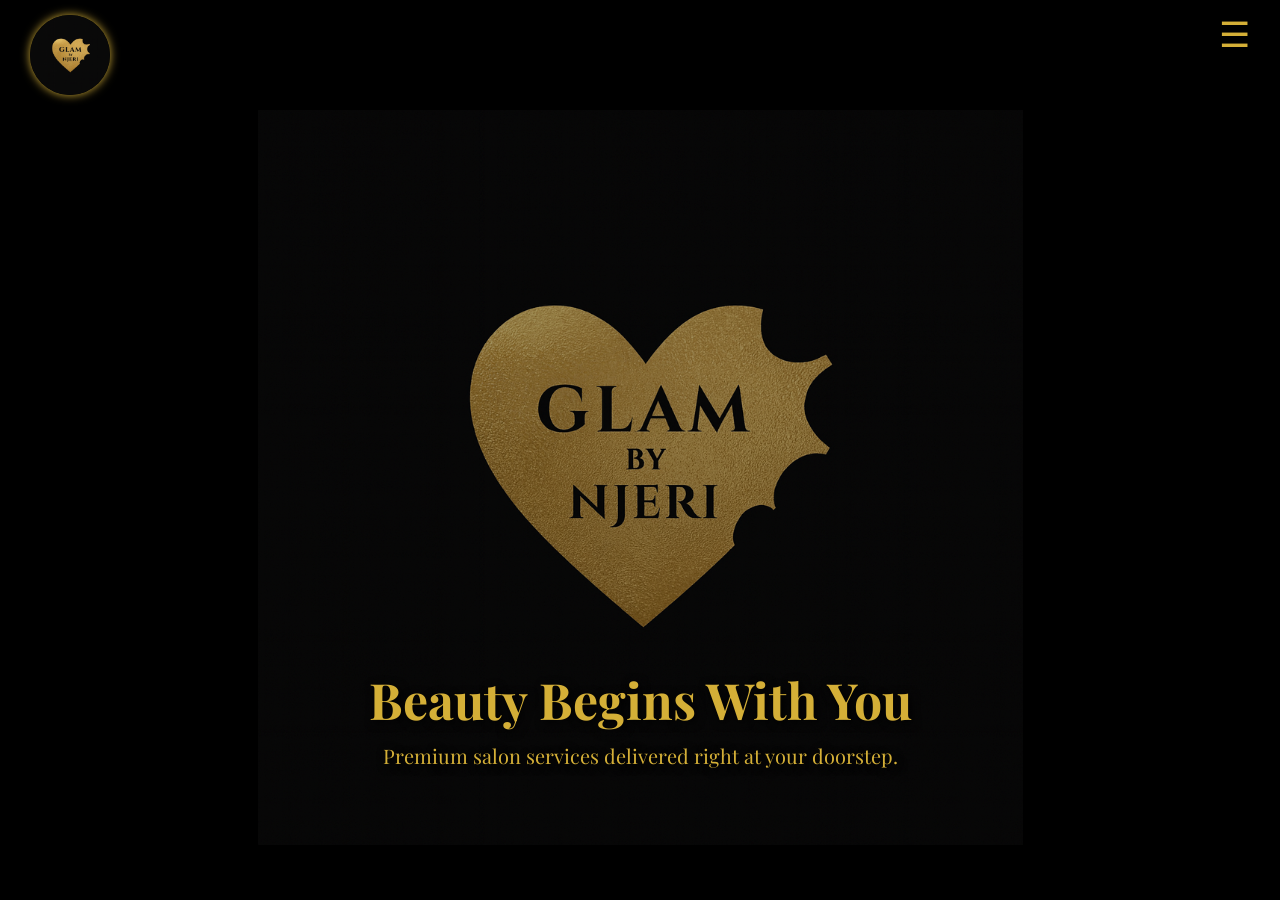
<file: index.html>
<!DOCTYPE html>
<html lang="en">
<head>
    <meta charset="UTF-8">
    <meta name="viewport" content="width=device-width, initial-scale=1.0">
    <title>Home</title>
    <link href="https://fonts.googleapis.com/css2?family=Playfair+Display:wght@500;600;700&family=Poppins:wght@300;400;500&display=swap" rel="stylesheet">
    <link rel="stylesheet" href="style.css">
</head>
<body>

    <!-- Hamburger Menu -->
    <header>
        <div class="logo">
            <img class="pic" src="images/ChatGPT Image Dec 3, 2025, 04_10_17 PM.png" alt="Glam by Njeri Logo">
        </div>
        
        <div class="menu-icon" onclick="toggleMenu()">☰</div>

        <nav id="navMenu">
            <a href="index.html">Home</a>
            <a href="services.html">Services</a>
            <a href="gallery.html">Gallery</a>
            <a href="about.html">About</a>
        </nav>
    </header>

    <!-- Slideshow Section -->
    <section class="hero">
        <div class="slide fade">
            <img  src="images/ChatGPT Image Dec 3, 2025, 04_10_17 PM.png" alt="Logo">
            <div class="text-box">
                <h1>Beauty Begins With You</h1>
                <p>Premium salon services delivered right at your doorstep.</p>
            </div>
        </div>

        <div class="slide fade">
            <img src="images/WhatsApp Image 2025-12-02 at 23.21.01_3aa32fc3.jpg" alt="picture">
        </div>
    </section>

    <script src="script.js"></script>
</body>
</html>
</file>
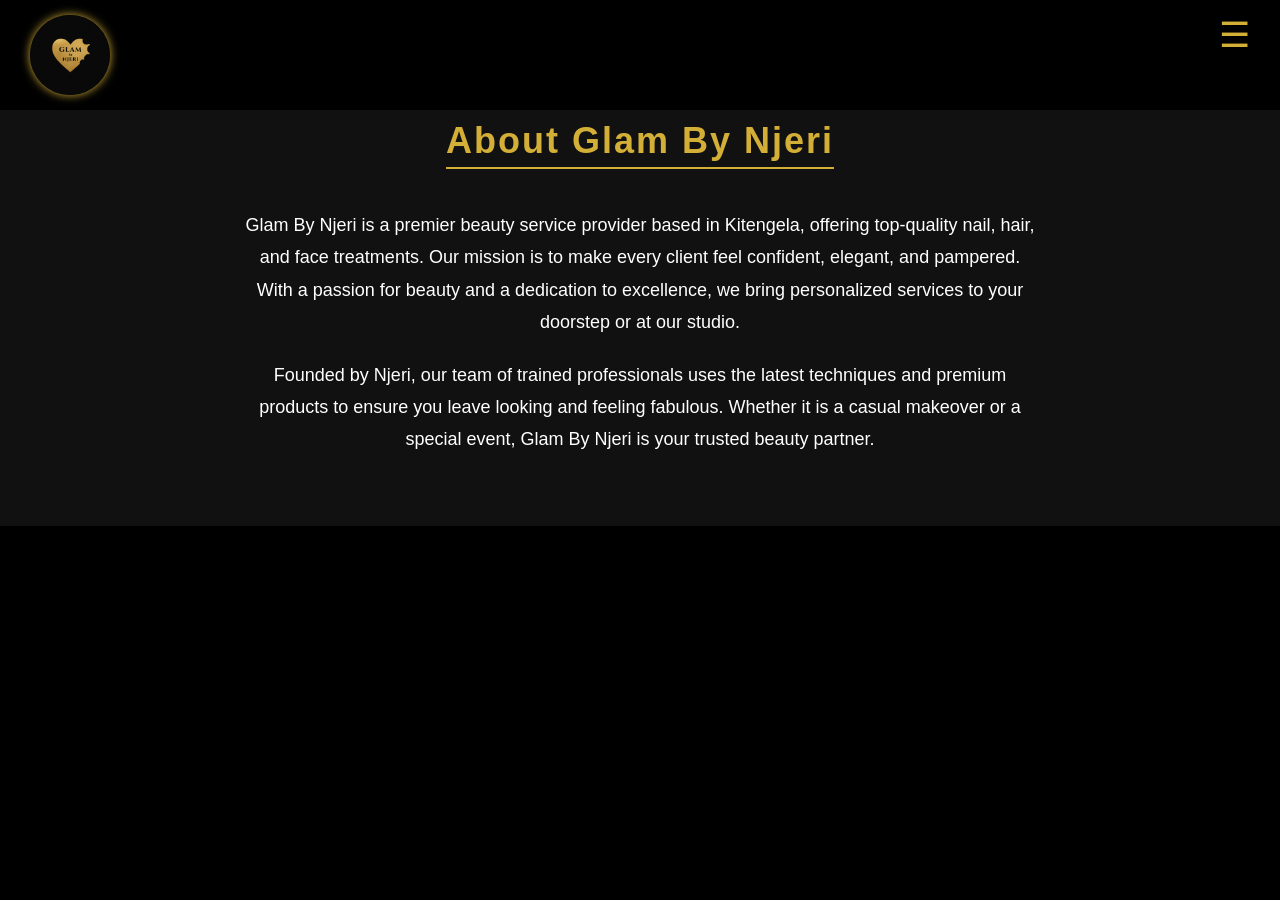
<file: about.html>
<!DOCTYPE html>
<html lang="en">
<head>
    <meta charset="UTF-8">
    <meta name="viewport" content="width=device-width, initial-scale=1.0">
    <title>About</title>
    <link rel="stylesheet" href="style.css">
</head>
<body>

    <header>
        <div class="logo">
            <img class="pic" src="images/ChatGPT Image Dec 3, 2025, 04_10_17 PM.png" alt="Glam by Njeri Logo">
        </div>
        <div class="menu-icon" onclick="toggleMenu()">☰</div>

        <nav id="navMenu">
            <a href="index.html">Home</a>
            <a href="services.html">Services</a>
            <a href="gallery.html">Gallery</a>
            <a href="about.html">About</a>
        </nav>
    </header>

    <section class="about-section">
        <h2>About Glam By Njeri</h2>
        <p style="color: rgb(255, 255, 255);">
            Glam By Njeri is a premier beauty service provider based in Kitengela, offering top-quality nail, hair, and face treatments. 
            Our mission is to make every client feel confident, elegant, and pampered. 
            With a passion for beauty and a dedication to excellence, we bring personalized services to your doorstep or at our studio.
        </p>
        <p style="color: white;">
            Founded by Njeri, our team of trained professionals uses the latest techniques and premium products 
            to ensure you leave looking and feeling fabulous. Whether it is a casual makeover or a special event, Glam By Njeri is your trusted beauty partner.
        </p>
    </section>
    <script src="script.js"></script> 

</body>
</html>
</file>
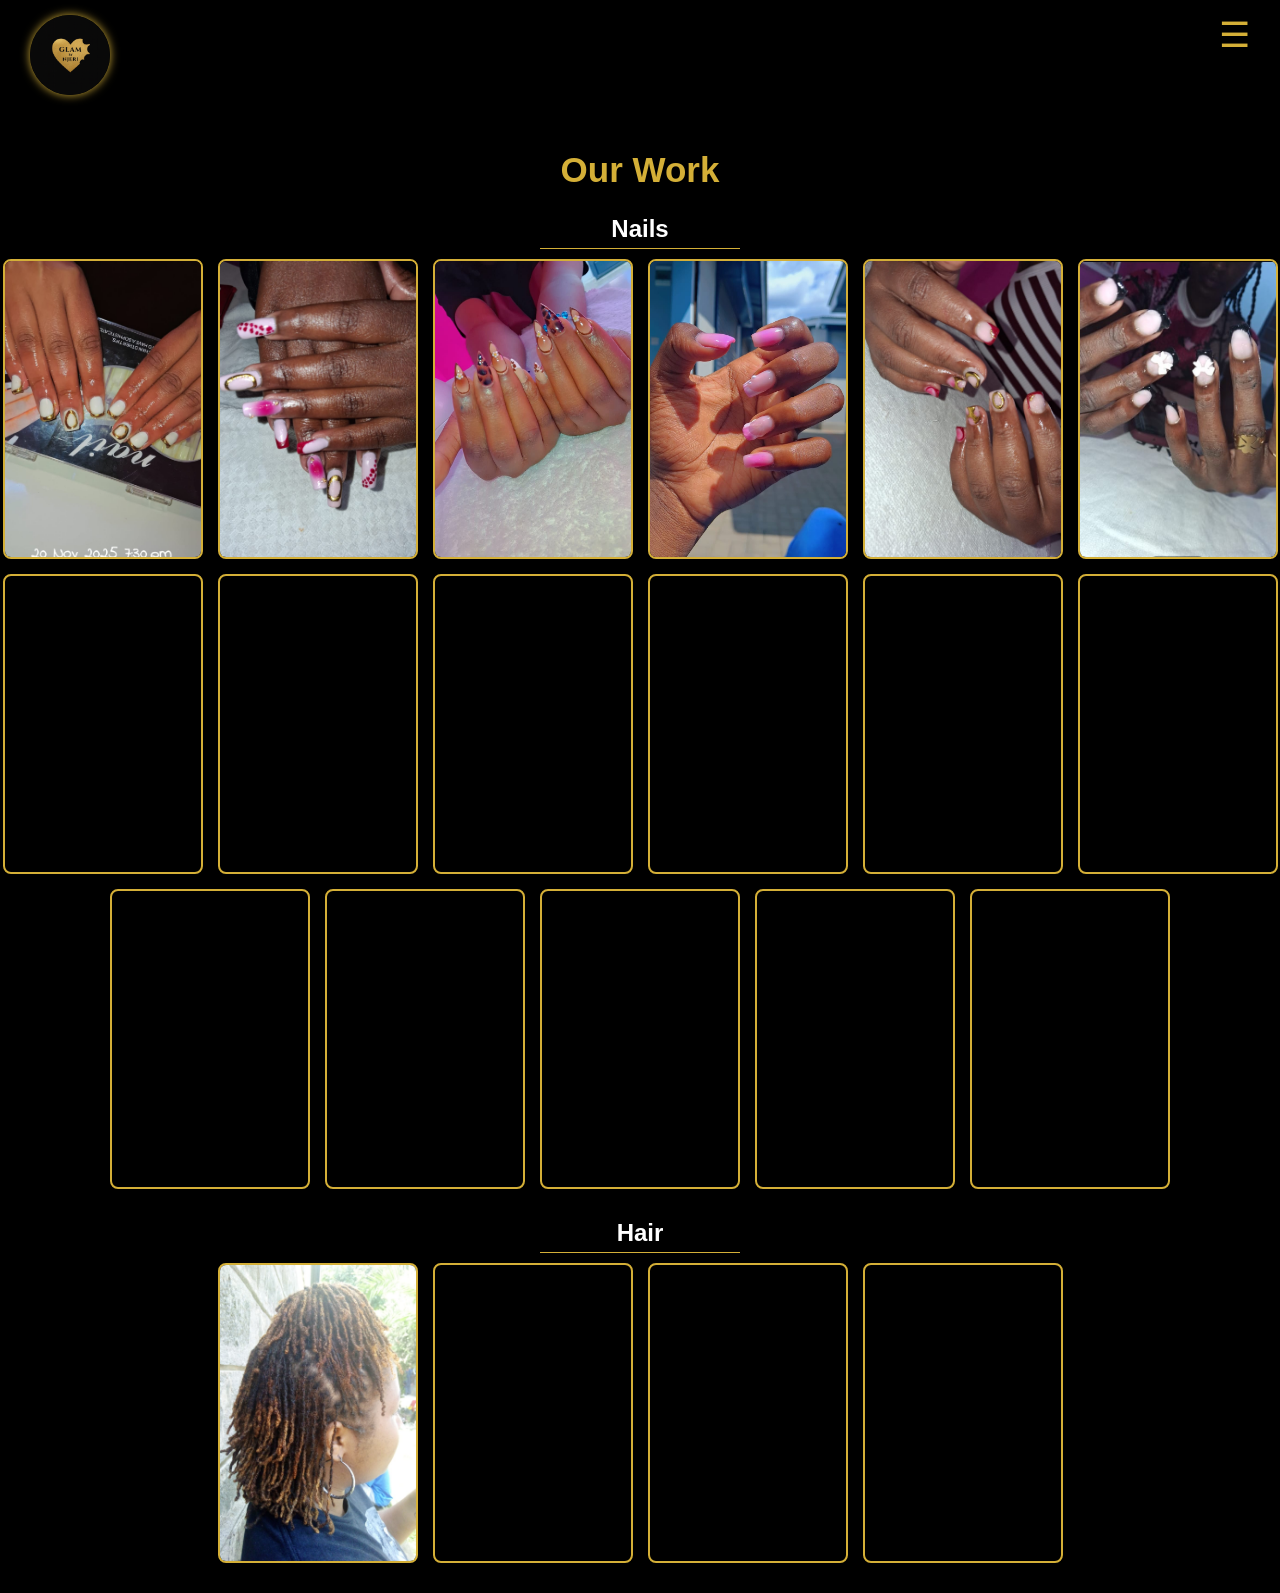
<file: gallery.html>
<!DOCTYPE html>
<html lang="en">
<head>
    <meta charset="UTF-8">
    <meta name="viewport" content="width=device-width, initial-scale=1.0">
    <title>Gallery</title>
    <link rel="stylesheet" href="style.css">
</head>
<body>

    <header>
      <div class="logo">
        <img class="pic" src="images/ChatGPT Image Dec 3, 2025, 04_10_17 PM.png" alt="Glam by Njeri Logo">
    </div>
        <div class="menu-icon" onclick="toggleMenu()">☰</div>

        <nav id="navMenu">
            <a href="index.html">Home</a>
            <a href="services.html">Services</a>
            <a href="gallery.html">Gallery</a>
            <a href="about.html">About</a>
        </nav>
    </header>

    <section class="gallery-section">
        <h2>Our Work</h2>

        <!-- Nails -->
        <h3 class="category-title">Nails</h3>
        <div class="gallery-row">
            <img src="images/IMG-20251202-WA0020.jpg" alt="Nails sample">
            <img src="images/IMG-20251202-WA0021.jpg" alt="Nails sample">
            <img src="images/IMG-20251202-WA0019.jpg" alt="Nails sample">
            <img src="images/IMG-20251202-WA0022.jpg" alt="Nails sample">
            <img src="images/IMG-20251202-WA0023.jpg" alt="Nails sample">
            <img src="images/IMG-20251202-WA0030.jpg" alt="Nails sample">
            <video src="videos/VID-20251202-WA0006.mp4" autoplay muted loop></video>
            <video src="videos/VID-20251202-WA0007.mp4" autoplay muted loop></video>
            <video src="videos/VID-20251202-WA0008.mp4" autoplay muted loop></video>
            <video src="videos/VID-20251202-WA0009.mp4" autoplay muted loop></video>
            <video src="videos/VID-20251202-WA0010.mp4" autoplay muted loop></video>
            <video src="videos/VID-20251202-WA0011.mp4" autoplay muted loop></video>
            <video src="videos/VID-20251202-WA0012.mp4" autoplay muted loop></video>
            <video src="videos/VID-20251202-WA0013.mp4" autoplay muted loop></video>
            <video src="videos/VID-20251202-WA0014.mp4" autoplay muted loop></video>
            <video src="videos/VID-20251202-WA0015.mp4" autoplay muted loop></video>
            <video src="videos/VID-20251202-WA0016.mp4" autoplay muted loop></video>
        </div>

        <!-- Hair -->
        <h3 class="category-title">Hair</h3>
        <div class="gallery-row">
            <img src="images/WhatsApp Image 2025-12-02 at 23.09.33_91f334e3.jpg" alt="Sister Locks">
            <video src="videos/WhatsApp Video 2025-12-02 at 23.01.40_b73971dc.mp4" autoplay muted loop></video>
            <video src="videos/WhatsApp Video 2025-12-02 at 23.07.48_167b7975.mp4" autoplay muted loop></video>
            <video src="videos/WhatsApp Video 2025-12-02 at 23.01.40_39f21e25.mp4" autoplay muted loop></video>
        </div>

       

    </section>

    <script src="script.js"></script>
</body>
</html>
</file>
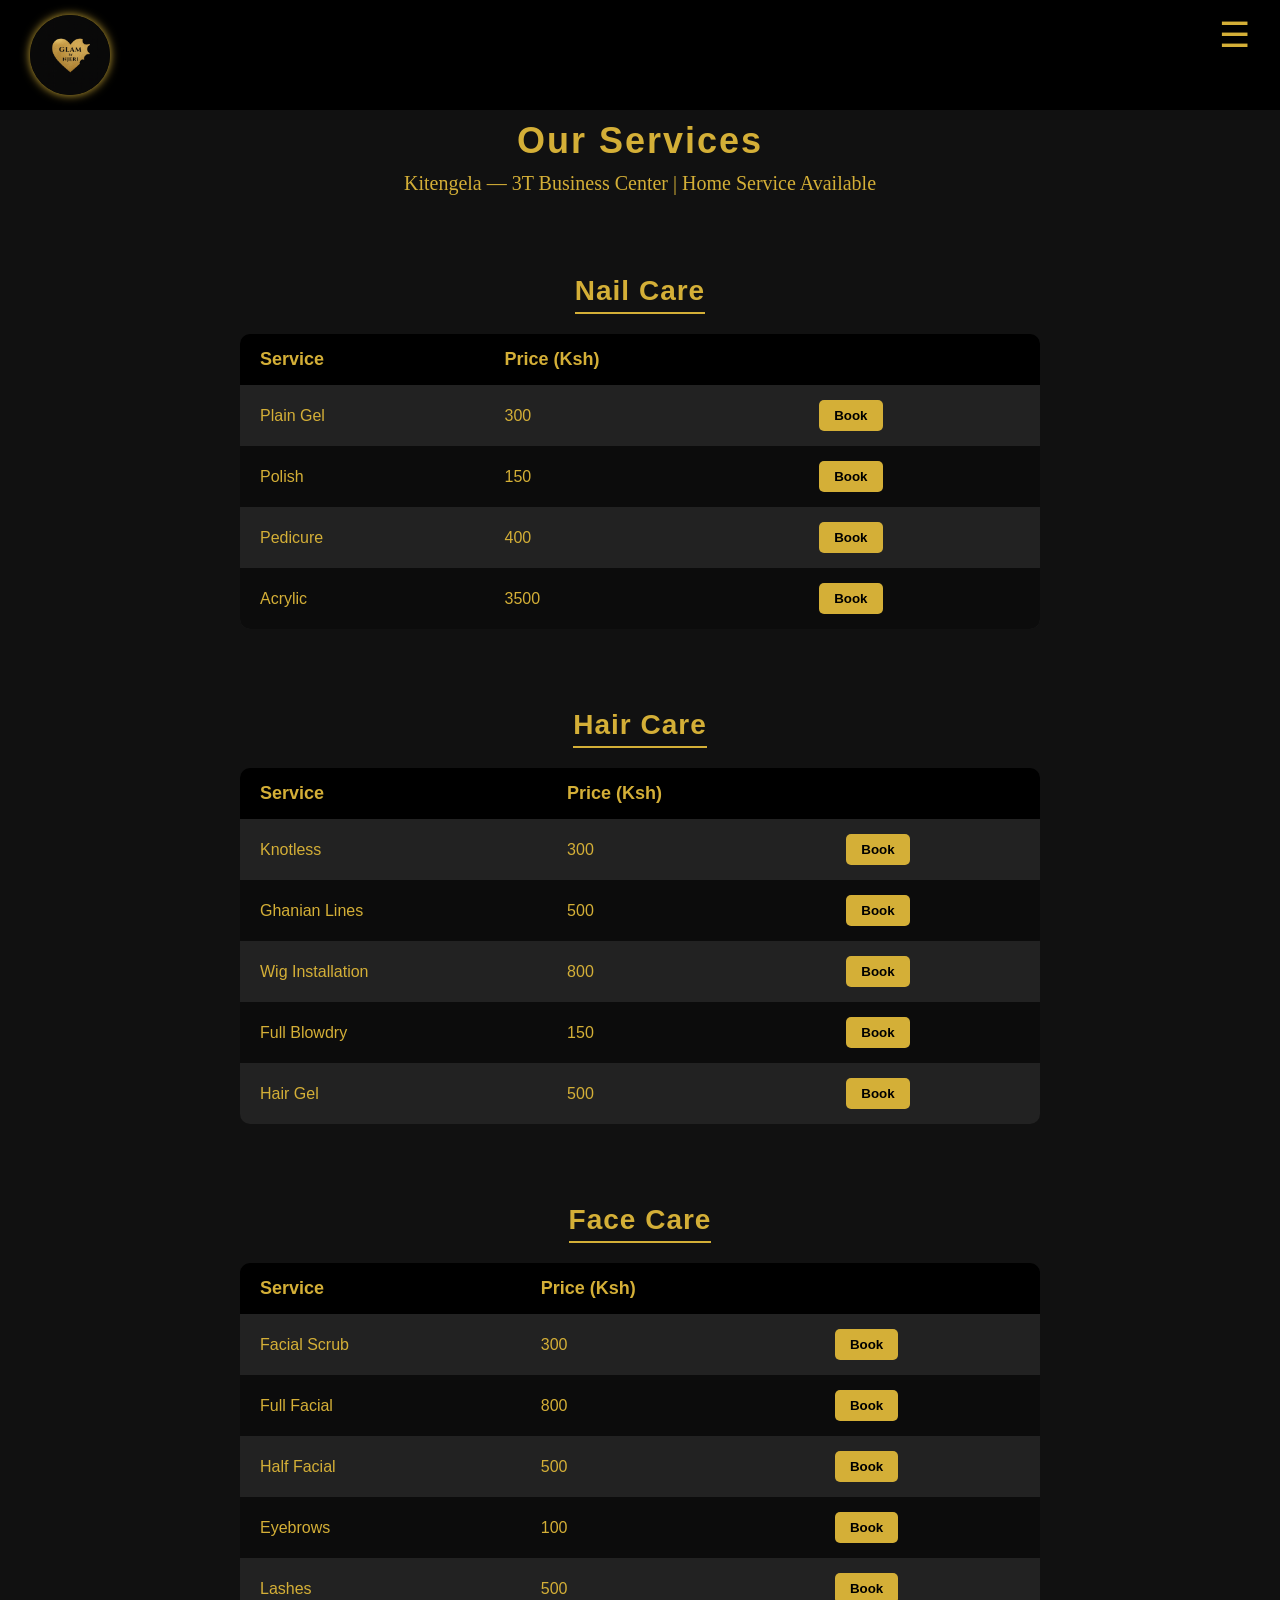
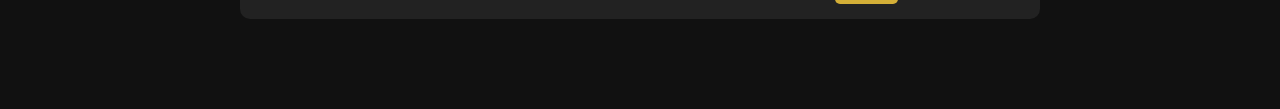
<file: services.html>
<!DOCTYPE html>
<html lang="en">
<head>
    <meta charset="UTF-8">
    <meta name="viewport" content="width=device-width, initial-scale=1.0">
    <title>Services</title>
    <link rel="stylesheet" href="style.css">
</head>
<body>

    <header>
        <div class="logo">
            <img class="pic" src="images/ChatGPT Image Dec 3, 2025, 04_10_17 PM.png" alt="Glam by Njeri Logo">
        </div>
        <div class="menu-icon" onclick="toggleMenu()">☰</div>

        <nav id="navMenu">
            <a href="index.html">Home</a>
            <a href="services.html">Services</a>
            <a href="gallery.html">Gallery</a>
            <a href="about.html">About</a>
        </nav>
    </header>

    <section class="services-section">
        <h2>Our Services</h2>
        <p class="loc">Kitengela — 3T Business Center | Home Service Available</p>

        <!-- Nail Care -->
        <h3>Nail Care</h3>
        <table class="services-table">
            <tr><th>Service</th><th>Price (Ksh)</th><th></th></tr>
            <tr><td>Plain Gel</td><td>300</td><td><button onclick="book('Plain Gel')">Book</button></td></tr>
            <tr><td>Polish</td><td>150</td><td><button onclick="book('Polish')">Book</button></td></tr>
            <tr><td>Pedicure</td><td>400</td><td><button onclick="book('Pedicure')">Book</button></td></tr>
            <tr><td>Acrylic</td><td>3500</td><td><button onclick="book('Acrylic')">Book</button></td></tr>
        </table>

        <!-- Hair Care -->
        <h3>Hair Care</h3>
        <table class="services-table">
            <tr><th>Service</th><th>Price (Ksh)</th><th></th></tr>
            <tr><td>Knotless</td><td>300</td><td><button onclick="book('Knotless')">Book</button></td></tr>
            <tr><td>Ghanian Lines</td><td>500</td><td><button onclick="book('Ghanian Lines')">Book</button></td></tr>
            <tr><td>Wig Installation</td><td>800</td><td><button onclick="book('Wig Installation')">Book</button></td></tr>
            <tr><td>Full Blowdry</td><td>150</td><td><button onclick="book('Full Blowdry')">Book</button></td></tr>
            <tr><td>Hair Gel</td><td>500</td><td><button onclick="book('Hair Gel')">Book</button></td></tr>
        </table>

        <!-- Face Care -->
        <h3>Face Care</h3>
        <table class="services-table">
            <tr><th>Service</th><th>Price (Ksh)</th><th></th></tr>
            <tr><td>Facial Scrub</td><td>300</td><td><button onclick="book('Facial Scrub')">Book</button></td></tr>
            <tr><td>Full Facial</td><td>800</td><td><button onclick="book('Full Facial')">Book</button></td></tr>
            <tr><td>Half Facial</td><td>500</td><td><button onclick="book('Half Facial')">Book</button></td></tr>
            <tr><td>Eyebrows</td><td>100</td><td><button onclick="book('Eyebrows')">Book</button></td></tr>
            <tr><td>Lashes</td><td>500</td><td><button onclick="book('Lashes')">Book</button></td></tr>
        </table>

    </section>

    <script src="script.js"></script>
</body>
</html>
</file>
<file: style.css>
* {
  margin: 0;
  padding: 0;
  box-sizing: border-box;
  font-family: 'Helvetica', sans-serif;
}

body {
  background: #000;
  color: #d4af37;
}

/* Header */
header {
  display: flex;              /* flexbox for horizontal layout */
  justify-content: space-between; /* logo left, menu right */
  align-items: center;        /* vertical alignment */
  padding: 15px 30px;         /* spacing inside header */
  align-items: flex-start;
  background: #000;
  position: fixed;
  width: 100%;
  top: 0;
  z-index: 10;
}

/* Logo */
.logo {
  width: 80px;
  height: 80px;
  margin: 0;
}

.pic {
  width: 100%;                /* fill logo container */
  height: 100%;
  object-fit: cover;
  border-radius: 50%;         /* makes it circular */
  box-shadow: 0px 0px 10px #d4af37;
}

/* Hamburger Menu */
.menu-icon {
  font-size: 35px;
  color: #d4af37;
  cursor: pointer;
}

/* Nav Menu Slide */
nav {
  display: none;
  flex-direction: column;
  background: rgba(0,0,0,0.95);
  position: absolute;
  right: 0;
  top: 60px;
  width: 200px;
  padding: 20px;
}

nav a {
  color: #d4af37;
  padding: 12px 0;
  text-decoration: none;
  font-size: 18px;
}

nav a:hover {
  text-decoration: underline;
}


/* Slideshow */
.hero {
  position: relative;
  width: 100%;
  height: 85vh;           /* You can change to 70vh for taller screens */
  overflow: hidden;
  background: #000;       /* fallback background for empty areas */
  margin-top: 80px;
}

.slide {
  position: absolute;     /* stack slides on top of each other */
  width: 100%;
  height: 100%;
  top: 0;
  left: 0;
  opacity: 0;
  transition: opacity 1s ease-in-out;
}

.slide.active {
  opacity: 1;
  z-index: 1;
}

.slide img {
  width: 100%;
  height: 100%;
  object-fit: contain;        /* fit the whole image inside hero */
  object-position: center;    /* center image */
  display: block;
  background: #000;           /* black behind if image smaller than container */
  
}

/* Dark overlay for text readability */
.slide::before {
  content: "";
  position: absolute;
  top: 0;
  left: 0;
  width: 100%;
  height: 100%;
  background: rgba(0, 0, 0, 0.35);
  z-index: 1;
}

/* Text on slides */
.text-box {
  position: absolute;
  bottom: 10%;
  left: 50%;
  transform: translateX(-50%);
  text-align: center;
  width: 80%;
  color: #d4af37;
  text-shadow: 2px 2px 10px black;
  z-index: 2; /* above overlay */
}

.text-box h1 {
  font-size: 50px;
  font-weight: 700;
  margin-bottom: 9px;
  font-family: 'Playfair Display', serif;
}

.text-box p {
  font-size: 20px;
  margin-top: 0;
  font-family: 'Playfair Display', serif;
}







/* General Services Section */
.services-section {
  padding: 120px 30px 50px; /* top padding to avoid header overlap */
  background: #111;          /* dark background */
  color: #d4af37;            /* gold text */
  font-family: 'Playfair Display', serif;
  text-align: center;
}

.services-section h2 {
  font-size: 36px;
  margin-bottom: 10px;
  letter-spacing: 2px;
}

.services-section .loc {
  font-size: 20px;
  margin-bottom: 40px;
  color: #d4af37;
  font-family: 'Playfair Display', serif;
}

/* Category Headings */
.services-section h3 {
  font-size: 28px;
  margin: 40px 0 20px;
  border-bottom: 2px solid #d4af37;
  display: inline-block;
  padding-bottom: 5px;
  letter-spacing: 1px;
}

/* Service Tables */
.services-table {
  width: 90%;
  max-width: 800px;
  margin: 0 auto 40px;
  border-collapse: collapse;
  background: #222;
  border-radius: 10px;
  overflow: hidden;
}

.services-table th, .services-table td {
  padding: 15px 20px;
  color: #d4af37;
  text-align: left;
}

.services-table th {
  background: #000;
  font-size: 18px;
}

.services-table tr:nth-child(odd) {
  background: rgb(12, 12, 12);
}

/* Buttons */
.services-table button {
  background: #d4af37;
  color: #000;
  border: none;
  padding: 8px 15px;
  border-radius: 5px;
  cursor: pointer;
  font-weight: bold;
  transition: all 0.3s ease;
}

.services-table button:hover {
  background: #f0d27a;
  transform: scale(1.05);
}

/* Responsive */
@media screen and (max-width: 768px) {
  .services-table {
    width: 100%;
  }

  .services-section h3 {
    font-size: 24px;
  }
}





/* GALLERY PAGE */
.gallery-section {
  margin-top: 150px;
  text-align: center;
}

.gallery-section h2 {
  font-size: 35px;
  color: #d4af37;
  margin-bottom: 20px;
}

.category-title {
  font-size: 24px;
  color: #fff;
  margin: 25px 0 10px;
  border-bottom: 1px solid #d4af37;
  width: 200px;
  margin-left: auto;
  margin-right: auto;
  padding-bottom: 5px;
}

.gallery-row {
  display: flex;
  justify-content: center;
  gap: 15px;
  flex-wrap: wrap;
  margin-bottom: 30px;
}

.gallery-row img {
  width: 200px;
  height: 300px;
  object-fit: cover;
  border: 2px solid #d4af37;
  border-radius: 8px;
  transition: 0.4s;
}

.gallery-row img:hover {
  transform: scale(1.05);
}
.gallery-row video {
  width: 200px;
  height: 300px;
  object-fit: cover;
  border: 2px solid #d4af37;
  border-radius: 8px;
  transition: 0.4s;
}



/* About Section */
.about-section {
  padding: 120px 30px 50px;
  background: #111;
  color: #d4af37;
  text-align: center;
  font-family: 'Playfair Display', serif;
}

.about-section h2 {
  font-size: 36px;
  margin-bottom: 20px;
  letter-spacing: 2px;
  border-bottom: 2px solid #d4af37;
  display: inline-block;
  padding-bottom: 5px;
}

.about-section p {
  font-size: 18px;
  line-height: 1.8;
  max-width: 800px;
  margin: 20px auto;
  color: #f0d27a;
}
</file>
